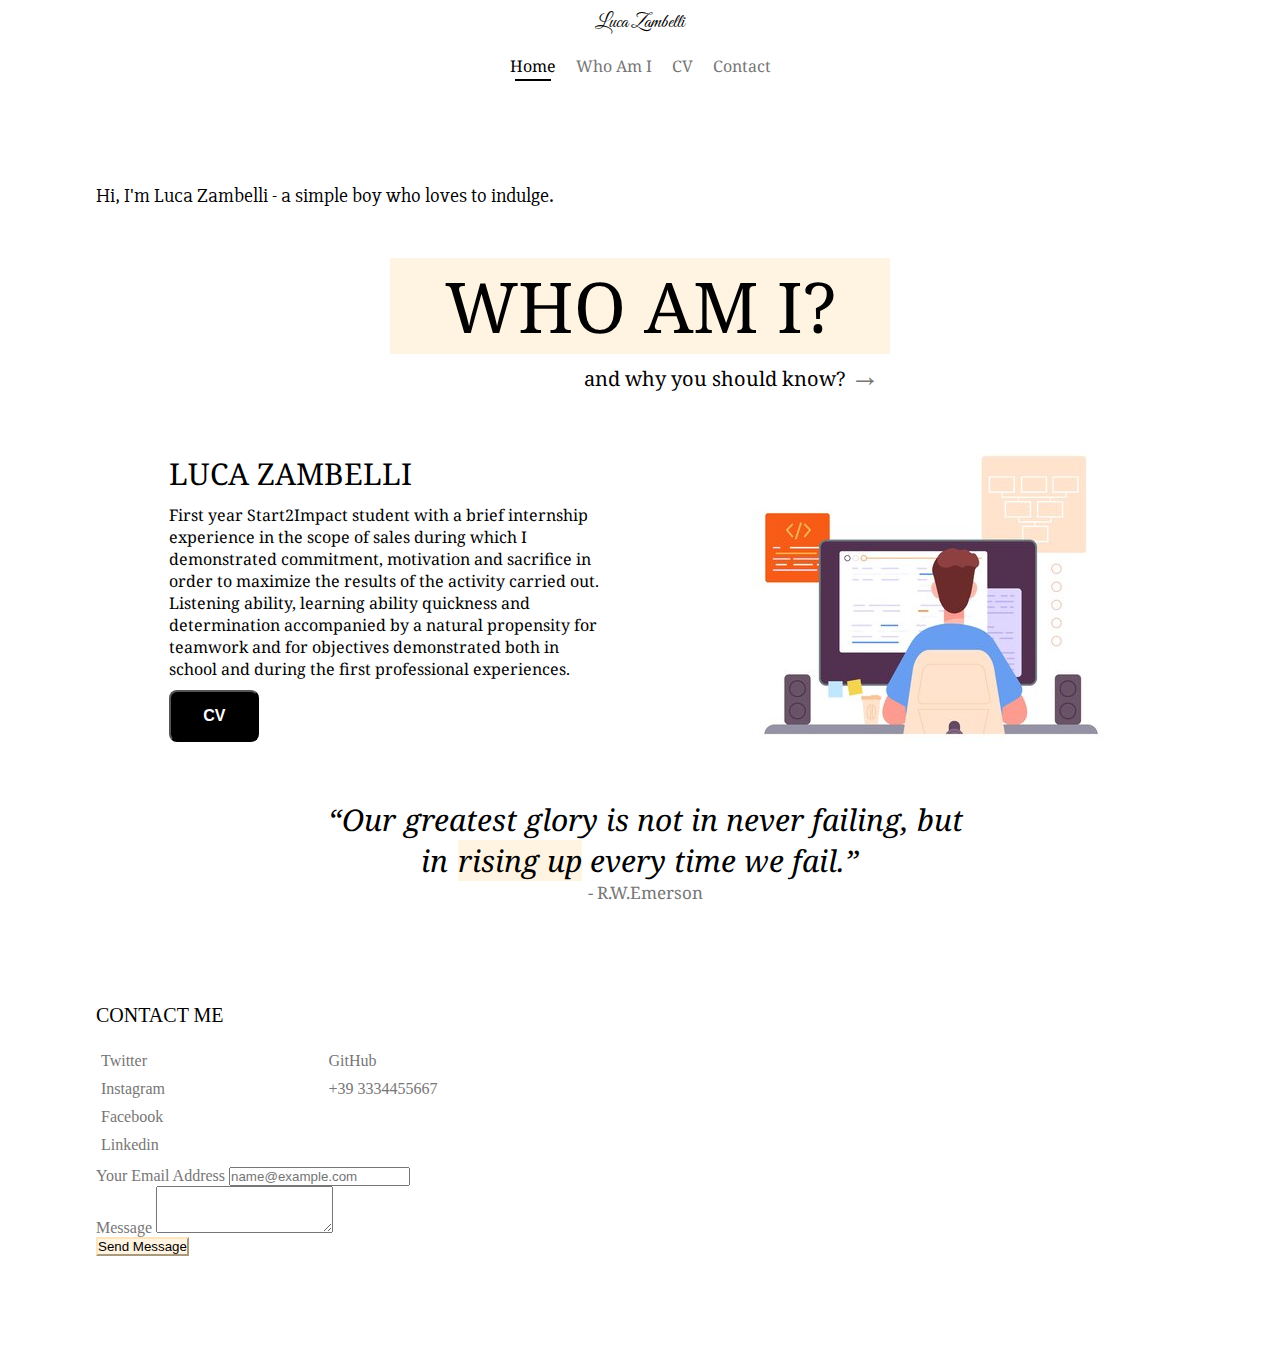
<file: index.html>
<!DOCTYPE html>
<html lang="en">
    <head>
        <meta charset="UTF-8">
        <meta name="viewport" content="width=device-width, initial-scale=1.0">
        <meta property="og:title" content="How to Change your Life as Luca Zambelli" />
        <meta property="og:description" content="Hi, I'm Luca Zambelli and I'm a first year Start2Impact student with a brief internship experience in the scope of sales during which I demonstrated commitment, motivation and sacrifice in order to maximize the results of the activity carried out. ">
        <meta property="og:url" content="https://zambe04.github.io/">
        <meta property="og:image" content="https://t3.ftcdn.net/jpg/02/24/60/00/360_F_224600069_W7lxO3jE7CZ5s3izuhIoK5uSrDUz9x6W.jpg">
        <link href="https://cdn.jsdelivr.net/npm/bootstrap@5.0.2/dist/css/bootstrap.min.css" rel="stylesheet" integrity="sha384-EVSTQN3/azprG1Anm3QDgpJLIm9Nao0Yz1ztcQTwFspd3yD65VohhpuuCOmLASjC" crossorigin="anonymous">
        <link rel="stylesheet" href="CSS/SCSS/style.css">
        <link rel="icon" type="image/x-icon" href="assets/images/lz.ico">
        <title>Luca Zambelli - Web Developer</title>
    </head>
    <body>
        <header>
            <div>Luca Zambelli</div>
            <ul class="menu">
                <li><a id="selected" href="index.html">Home</a><hr></li>
                <li><a href="whoami.html">Who Am I</a></li>
                <li><a href="cv.html">CV</a></li>
                <li><a href="#contact-me">Contact</a></li>
            </ul>
        </header>
        <main>
            <p class="introduction">Hi, I'm Luca Zambelli - a simple boy who loves to indulge.</p>
            <div class="row-one">
                <div>
                    <p class="title one">WHO AM I?</p>
                    <p class="title two">and why you should know? <a href="whoami.html">&rarr;</a></p>
                </div>
            </div>
            <div class="row-two">
                <div>
                    <span>LUCA ZAMBELLI</span>
                    <span>First year Start2Impact student with a brief internship experience in the scope of sales during which I demonstrated commitment, motivation and sacrifice in order to maximize the results of the activity carried out.
                        Listening ability, learning ability quickness and determination accompanied by a natural propensity for teamwork and for objectives demonstrated both in school and during the first professional experiences.</span><br>
                        <button type="button" value="go to cv"><a href="cv.html">CV</a></button>
                </div>
                <div class="image">
                    <img src="assets/images/first-coding-image.jpg" alt="coding-image">
                </div>
            </div>
            <div class="quote">
                <span><em>“Our greatest glory is not in never failing, but in<span>rising up</span> every time we fail.”</em></span><br>
                <span class="author"> - R.W.Emerson</span>
            </div>
        </main>
        <footer>
            <div class="row">
                <div class="col-xl-5 col-7">
                    <p><a id="contact-me">CONTACT ME</a></p>
                    <div class="social">
                        <span><a href="https://twitter.com/?lang=it" target="_blank">Twitter</a></span>
                        <span><a href="https://www.instagram.com/" target="_blank">Instagram</a></span>
                        <span><a href="https://www.facebook.com/?locale=it_IT" target="_blank">Facebook</a></span>
                        <span><a href="https://it.linkedin.com/" target="_blank">Linkedin</a></span>
                        <span><a href="https://github.com/Zambe04" target="_blank">GitHub</a></span>
                        <span>+39 3334455667</span>
                    </div>
                </div>
                <div class="col-xl-6 col-12">
                    <form class="mt-4" style="max-width: 700px;">
                        <div class="mb-3">
                            <label for="exampleFormControlInput1" class="form-label" style="color: rgb(119, 118, 118);">Your Email Address</label>
                            <input type="email" class="form-control" id="exampleFormControlInput1" placeholder="name@example.com">
                        </div>
                        <div class="mb-3">
                            <label for="exampleFormControlTextarea1" class="form-label" style="color: rgb(119, 118, 118)">Message</label>
                            <textarea class="form-control" id="exampleFormControlTextarea1" rows="3"></textarea>
                        </div>
                        <div>
                            <button type="submit" class="btn btn-primary mb-3" style="background-color: rgb(255, 244, 226); color: black; border-color: rgb(253, 229, 190);">Send Message</button>
                        </div>
                    </form>
                </div>
            </div>
        </footer>
    </body>
</html>
</file>
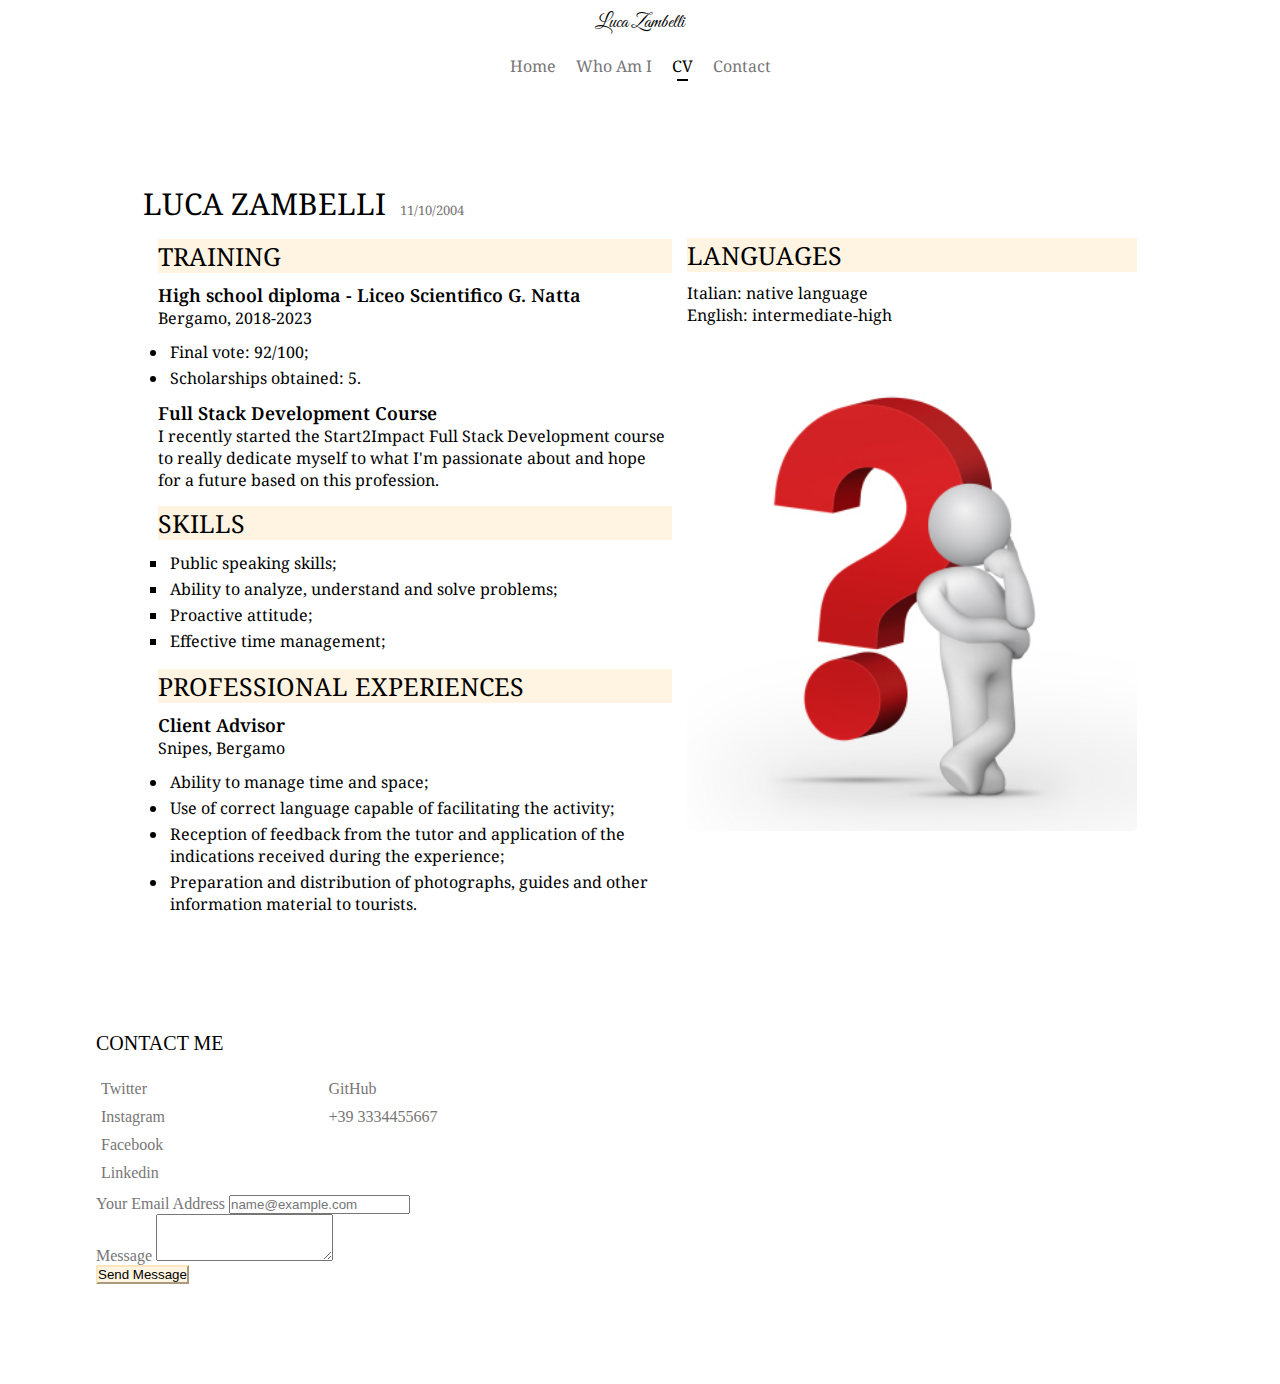
<file: cv.html>
<!DOCTYPE html>
<html lang="en">
    <head>
        <meta charset="UTF-8">
        <meta name="viewport" content="width=device-width, initial-scale=1.0">
        <meta property="og:title" content="Luca Zambelli - CV" />
        <meta property="og:description" content="Hi, if you are interested in turning your life upside down, come and find out how Luca Zambelli did it and you will be surprised.">
        <meta property="og:url" content="https://zambe04.github.io/">
        <meta property="og:image" content="https://www.uniba.it/it/bibliotechecentri/farmacia/icone/omino%20bianco%20con%20punto%20interrogativo.jpg/@@images/image.jpeg">
        <link href="https://cdn.jsdelivr.net/npm/bootstrap@5.0.2/dist/css/bootstrap.min.css" rel="stylesheet" integrity="sha384-EVSTQN3/azprG1Anm3QDgpJLIm9Nao0Yz1ztcQTwFspd3yD65VohhpuuCOmLASjC" crossorigin="anonymous">
        <link rel="stylesheet" href="CSS/SCSS/style.css">
        <link rel="icon" type="image/x-icon" href="assets/images/lz.ico">
        <title>Luca Zambelli - CV</title>
    </head>
    <body>
        <header>
            <div>Luca Zambelli</div>
            <ul class="menu">
                <li><a href="index.html">Home</a></li>
                <li><a href="whoami.html">Who Am I</a></li>
                <li><a id="selected" href="#">CV</a><hr></li>
                <li><a href="#contact-me">Contact</a></li>
            </ul>
        </header>
        <main>
            <div class="cv-content">
                <div class="text">
                    <p class="main-title">LUCA ZAMBELLI</p>
                    <span>11/10/2004</span>
                    <section class="first section">
                        <p class="section-title">TRAINING</p>
                        <section class="school-grades">
                            <p class="second-title">High school diploma - Liceo Scientifico G. Natta</p>
                            <p>Bergamo, 2018-2023</p>
                            <ul>
                                <li>Final vote: 92/100;</li>
                                <li>Scholarships obtained: 5.</li>
                            </ul>
                        </section>
                        <section>
                            <p class="second-title">Full Stack Development Course</p>
                            <p>I recently started the Start2Impact Full Stack Development course to really dedicate myself to what I'm passionate about and hope for a future based on this profession.</p>
                        </section>
                    </section>
                    <section class="second section">
                        <p class="section-title">SKILLS</p>
                        <ul>
                            <li>Public speaking skills;</li>
                            <li>Ability to analyze, understand and solve problems;</li>
                            <li>Proactive attitude;</li>
                            <li>Effective time management;</li>
                        </ul>
                    </section>
                    <section class="third section">
                        <p class="section-title">PROFESSIONAL EXPERIENCES</p>
                        <p class="second-title">Client Advisor</p>
                        <p>Snipes, Bergamo</p>
                        <ul>
                            <li>Ability to manage time and space;</li>
                            <li>Use of correct language capable of facilitating the activity;</li>
                            <li>Reception of feedback from the tutor and application of the indications received during the experience;</li>
                            <li>Preparation and distribution of photographs, guides and other information material to tourists.</li>
                        </ul>
                    </section>
                </div>
                <div>
                    <section class="fourth section">
                        <p class="section-title">LANGUAGES</p>
                        <p>Italian: native language</p>
                        <p>English: intermediate-high</p>
                    </section> 
                    <img src="assets/images/omino.jpg"> 
                   
                </div>                

            </div>
        </main>
        <footer>
            <div class="row">
                <div class="col-xl-5 col-7">
                    <p><a id="contact-me">CONTACT ME</a></p>
                    <div class="social">
                        <span><a href="https://twitter.com/?lang=it" target="_blank">Twitter</a></span>
                        <span><a href="https://www.instagram.com/" target="_blank">Instagram</a></span>
                        <span><a href="https://www.facebook.com/?locale=it_IT" target="_blank">Facebook</a></span>
                        <span><a href="https://it.linkedin.com/" target="_blank">Linkedin</a></span>
                        <span><a href="https://github.com/Zambe04" target="_blank">GitHub</a></span>
                        <span>+39 3334455667</span>
                    </div>
                </div>
                <div class="col-xl-6 col-12">
                    <form class="mt-4" style="max-width: 700px;">
                        <div class="mb-3">
                            <label for="exampleFormControlInput1" class="form-label" style="color: rgb(119, 118, 118);">Your Email Address</label>
                            <input type="email" class="form-control" id="exampleFormControlInput1" placeholder="name@example.com">
                        </div>
                        <div class="mb-3">
                            <label for="exampleFormControlTextarea1" class="form-label" style="color: rgb(119, 118, 118)">Message</label>
                            <textarea class="form-control" id="exampleFormControlTextarea1" rows="3"></textarea>
                        </div>
                        <div>
                            <button type="submit" class="btn btn-primary mb-3" style="background-color: rgb(255, 244, 226); color: black; border-color: rgb(253, 229, 190);">Send Message</button>
                        </div>
                    </form>
                </div>
            </div>
        </footer>
    </body>
</html>
</file>
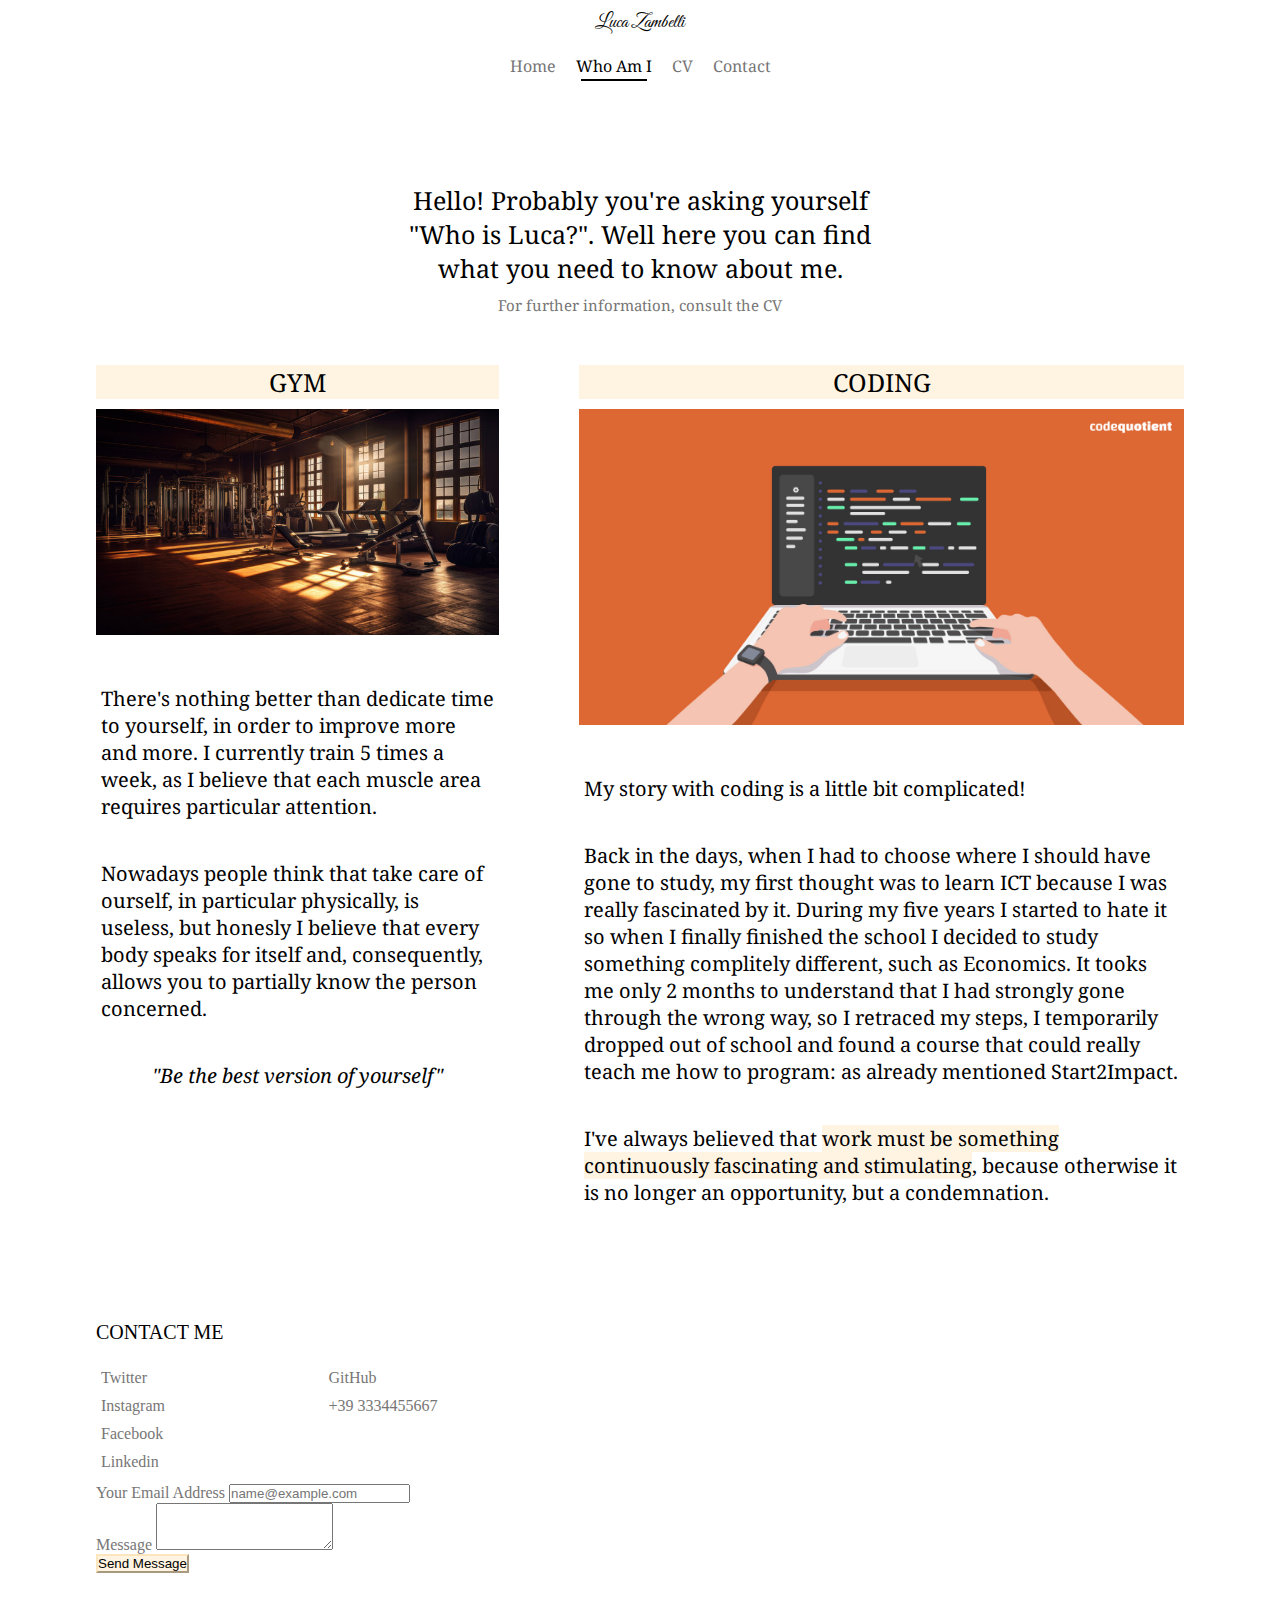
<file: whoami.html>
<!DOCTYPE html>
<html lang="en">
    <head>
        <meta charset="UTF-8">
        <meta name="viewport" content="width=device-width, initial-scale=1.0">
        <meta property="og:title" content="Luca Zambelli">
        <meta property="og:description" content="Do you want to become a successful programmer? Come and discover Luca Zambelli's story and everything will be simpler">
        <meta property="og:url" content="https://zambe04.github.io/">
        <meta property="og:image" content="https://codequotient.com/blog/wp-content/uploads/2021/02/All-You-Need-to-Know-about-CodeQuotient.jpg">
        <link href="https://cdn.jsdelivr.net/npm/bootstrap@5.0.2/dist/css/bootstrap.min.css" rel="stylesheet" integrity="sha384-EVSTQN3/azprG1Anm3QDgpJLIm9Nao0Yz1ztcQTwFspd3yD65VohhpuuCOmLASjC" crossorigin="anonymous">
        <link rel="stylesheet" href="CSS/SCSS/style.css">
        <link rel="icon" type="image/x-icon" href="assets/images/lz.ico">
        <title>Luca Zambelli - Who Am I</title>
    </head>
    <body>
        <header>
            <div>Luca Zambelli</div>
            <ul class="menu">
                <li><a href="index.html">Home</a></li>
                <li><a id="selected" href="whoami.html">Who Am I</a><hr></li>
                <li><a href="cv.html">CV</a></li>
                <li><a href="#contact-me">Contact</a></li>
            </ul>
        </header>
        <main class="whoami-content">
            <p>Hello! Probably you're asking yourself "Who is Luca?". Well here you can find what you need to know about me.</p>
            <p class="further-information">For further information, consult the <a href="cv.html">CV</a></p>
            <div class="passions">
                <div class="passion one">
                    <p class="title">GYM</p>
                    <img src="assets/images/gym.jpg" alt="gym image">
                    <div class="content">
                        <p>There's nothing better than dedicate time to yourself, in order to improve more and more. I currently train 5 times a week, as I believe that each muscle area requires particular attention.</p>
                        <p>Nowadays people think that take care of ourself, in particular physically, is useless, but honesly I believe that every body speaks for itself and, consequently, allows you to partially know the person concerned.</p>                   
                        <p><em>"Be the best version of yourself"</em></p>
                    </div>
                </div>
                <div class="passion two">
                    <p class="title">CODING</p>
                    <img src="assets/images/coding.jpg" alt="coding image">
                    <div>
                        <p>My story with coding is a little bit complicated!</p>
                        <p>Back in the days, when I had to choose where I should have gone to study, my first thought was to learn ICT because I was really fascinated by it. 
                            During my five years I started to hate it so when I finally finished the school I decided to study something complitely different, such as Economics. 
                            It tooks me only 2 months to understand that I had strongly gone through the wrong way, so I retraced my steps, I temporarily dropped out of school and found a course that could really teach me how to program: as already mentioned Start2Impact.</p>
                        <p>I've always believed that 
                            <span>work must be something continuously fascinating and stimulating</span>, because otherwise it is no longer an opportunity, but a condemnation.</p>
                    </div>
                </div>
            </div>
        </main>
        <footer>
            <div class="row">
                <div class="col-xl-5 col-7">
                    <p><a id="contact-me">CONTACT ME</a></p>
                    <div class="social">
                        <span><a href="https://twitter.com/?lang=it" target="_blank">Twitter</a></span>
                        <span><a href="https://www.instagram.com/" target="_blank">Instagram</a></span>
                        <span><a href="https://www.facebook.com/?locale=it_IT" target="_blank">Facebook</a></span>
                        <span><a href="https://it.linkedin.com/" target="_blank">Linkedin</a></span>
                        <span><a href="https://github.com/Zambe04" target="_blank">GitHub</a></span>
                        <span>+39 3334455667</span>
                    </div>
                </div>
                <div class="col-xl-6 col-12">
                    <form class="mt-4" style="max-width: 700px;">
                        <div class="mb-3">
                            <label for="exampleFormControlInput1" class="form-label" style="color: rgb(119, 118, 118);">Your Email Address</label>
                            <input type="email" class="form-control" id="exampleFormControlInput1" placeholder="name@example.com">
                        </div>
                        <div class="mb-3">
                            <label for="exampleFormControlTextarea1" class="form-label" style="color: rgb(119, 118, 118)">Message</label>
                            <textarea class="form-control" id="exampleFormControlTextarea1" rows="3"></textarea>
                        </div>
                        <div>
                            <button type="submit" class="btn btn-primary mb-3" style="background-color: rgb(255, 244, 226); color: black; border-color: rgb(253, 229, 190);">Send Message</button>
                        </div>
                    </form>
                </div>
            </div>
        </footer>
    </body>
</html>
</file>
<file: CSS/SCSS/style.css>
@import url("https://fonts.googleapis.com/css2?family=Great+Vibes&family=Slabo+27px&display=swap");
@import url("https://fonts.googleapis.com/css2?family=Noto+Serif:wght@400;800&display=swap");
@import url("https://fonts.googleapis.com/css2?family=Great+Vibes&family=Slabo+27px&display=swap");
@import url("https://fonts.googleapis.com/css2?family=Noto+Serif:wght@400;800&display=swap");
* {
  box-sizing: border-box;
  margin: 0;
  padding: 0;
}

@media screen and (max-width: 1024px) {
  body main {
    width: 90vw;
  }
  body main .row-one {
    flex-direction: column;
    align-items: center;
  }
  body main .row-one .title {
    margin-top: 10px;
  }
  body main .row-two {
    flex-direction: column;
    margin: 20px 10px;
  }
  body main .row-two div {
    margin: 10px 0;
  }
  body main .row-two div:first-child {
    width: 100%;
  }
  body main .quote {
    width: 100%;
  }
  body .cv-content {
    flex-direction: column;
  }
  body .cv-content .text {
    width: 100%;
  }
  body .cv-content img {
    margin-top: 20px;
  }
  body .cv-content .fourth {
    margin: 0 15px;
  }
  body .whoami-content p {
    width: 100%;
  }
  body .whoami-content .passions {
    flex-direction: column;
  }
  body .whoami-content .passions .one {
    width: 100%;
    margin-right: 0;
  }
  body .whoami-content .passions .two {
    width: 100%;
    margin-left: 0;
  }
}
.cv-content {
  width: 85vw;
  margin: 100px auto;
  display: flex;
  justify-content: center;
  font-family: "Noto Serif", sans-serif;
}
.cv-content .section {
  margin: 15px;
}
.cv-content .section-title {
  font-size: 25px;
  margin: 10px 0;
  background-color: rgb(255, 244, 226);
}
.cv-content .text {
  width: 50%;
}
.cv-content .text .main-title {
  display: inline;
  font-size: 30px;
}
.cv-content .text span {
  color: rgb(119, 118, 118);
  font-size: 13px;
  margin-left: 10px;
}
.cv-content .text p.second-title {
  font-size: 18px;
  font-weight: 600;
}
.cv-content .text .second ul, .cv-content .text .third ul, .cv-content .text .school-grades ul {
  margin: 10px;
}
.cv-content .text .second ul li, .cv-content .text .third ul li, .cv-content .text .school-grades ul li {
  padding: 2px;
}
.cv-content .text .second ul {
  list-style-type: square;
}
.cv-content img {
  width: 450px;
  height: 450px;
  border-radius: 5px;
}
.cv-content .fourth {
  margin: 55px 0;
}

.whoami-content {
  font-family: "Noto Serif", sans-serif;
}
.whoami-content p {
  width: 45%;
  margin: 40px auto;
  margin-bottom: 10px;
  text-align: center;
  font-size: 25px;
}
.whoami-content .further-information {
  margin: auto;
  margin-bottom: 10px;
  font-size: 15px;
  color: rgb(119, 118, 118);
}
.whoami-content .further-information a {
  color: rgb(119, 118, 118);
  text-decoration: none;
}
.whoami-content .further-information a:hover {
  color: black;
}
.whoami-content .passions {
  display: flex;
  justify-content: space-between;
}
.whoami-content .passions .title {
  background-color: rgb(255, 244, 226);
  width: 100%;
}
.whoami-content .passions .one {
  width: 40%;
  margin-right: 40px;
}
.whoami-content .passions .one img {
  width: 100%;
}
.whoami-content .passions .one .content p:last-child {
  text-align: center;
}
.whoami-content .passions .passion div {
  padding: 5px;
}
.whoami-content .passions .passion div p {
  width: 100%;
  font-size: 20px;
  text-align: left;
}
.whoami-content .passions .two {
  width: 60%;
  margin-left: 40px;
}
.whoami-content .passions .two img {
  width: 100%;
}
.whoami-content .passions .two div span {
  background-color: rgb(255, 244, 226);
}

header {
  display: flex;
  flex-direction: column;
  align-items: center;
}
header div {
  font-family: "Great Vibes", sans-serif;
  font-size: 20px;
  margin: 10px;
}
header ul {
  list-style-type: none;
  display: flex;
  flex-direction: row;
  margin-top: 10px;
  font-size: 16px;
  font-family: "Noto Serif", sans-serif;
}
header ul li a {
  text-decoration: none;
  padding: 10px;
  color: rgb(119, 118, 118);
}
header ul li #selected {
  color: black;
}
header ul li hr {
  margin: 2px 15px;
  border: 0.5px solid black;
}
header ul li a:hover,
header ul li a:active {
  color: black;
}

main {
  width: 85vw;
  margin: 100px auto;
}
main .introduction {
  font-family: "Slabo 27px", sans-serif;
  font-size: 20px;
}
main .row-one {
  display: flex;
  justify-content: center;
  margin-top: 50px;
}
main .row-one div {
  font-family: "Noto Serif", sans-serif;
}
main .row-one div .title {
  padding: 0 10px;
  text-align: center;
}
main .row-one div .one {
  font-size: 70px;
  background-color: rgb(255, 244, 226);
  width: 500px;
}
main .row-one div .two {
  font-size: 20px;
  text-align: right;
  margin-top: 0;
  margin-bottom: 20px;
}
main .row-one div .two a {
  text-decoration: none;
  color: rgb(119, 118, 118);
  font-size: 30px;
}
main .row-one div .two a:hover {
  color: black;
}
main .row-two {
  margin: 30px 0;
  display: flex;
  justify-content: space-around;
  align-items: center;
}
main .row-two div:first-child {
  width: 40%;
  font-family: "Noto Serif", sans-serif;
}
main .row-two div:first-child button {
  background-color: black;
  border-radius: 8px;
  padding: 15px 32px;
  text-align: center;
  text-decoration: none;
  display: inline-block;
  font-size: 16px;
  margin-top: 10px;
}
main .row-two div:first-child button a {
  color: white;
  font-weight: 600;
  text-decoration: none;
}
main .row-two div:first-child button:link, main .row-two div:first-child button:hover {
  background-color: rgb(32, 32, 32);
}
main .row-two div:first-child span:first-child {
  display: block;
  font-size: 30px;
  margin-bottom: 10px;
}
main .row-two .image img {
  width: 100%;
}
main .quote {
  font-family: "Noto Serif", sans-serif;
  margin: 50px auto;
  width: 700px;
  color: black;
  text-align: center;
}
main .quote span {
  font-size: 30px;
  margin-left: 10px;
}
main .quote span span {
  background-color: rgb(255, 244, 226);
}
main .quote .author {
  color: rgb(119, 118, 118);
  font-size: 17px;
}

footer {
  width: 85vw;
  margin: 100px auto;
}
footer p {
  margin-bottom: 20px;
  font-size: 20px;
}
footer div.social {
  display: flex;
  flex-direction: column;
  width: 500px;
  height: 120px;
  flex-wrap: wrap;
}
footer div.social span {
  margin: 5px;
  color: rgb(119, 118, 118);
}
footer div.social span a {
  text-decoration: none;
  color: rgb(119, 118, 118);
}
footer div.social span:hover a {
  color: rgb(119, 118, 118);
}

* {
  box-sizing: border-box;
  margin: 0;
  padding: 0;
}

@media screen and (max-width: 1024px) {
  body main {
    width: 90vw;
  }
  body main .row-one {
    flex-direction: column;
    align-items: center;
  }
  body main .row-one .title {
    margin-top: 10px;
  }
  body main .row-two {
    flex-direction: column;
    margin: 20px 10px;
  }
  body main .row-two div {
    margin: 10px 0;
  }
  body main .row-two div:first-child {
    width: 100%;
  }
  body main .quote {
    width: 100%;
  }
  body .cv-content {
    flex-direction: column;
  }
  body .cv-content .text {
    width: 100%;
  }
  body .cv-content img {
    margin-top: 20px;
  }
  body .cv-content .fourth {
    margin: 0 15px;
  }
  body .whoami-content p {
    width: 100%;
  }
  body .whoami-content .passions {
    flex-direction: column;
  }
  body .whoami-content .passions .one {
    width: 100%;
    margin-right: 0;
  }
  body .whoami-content .passions .two {
    width: 100%;
    margin-left: 0;
  }
}/*# sourceMappingURL=style.css.map */
</file>
